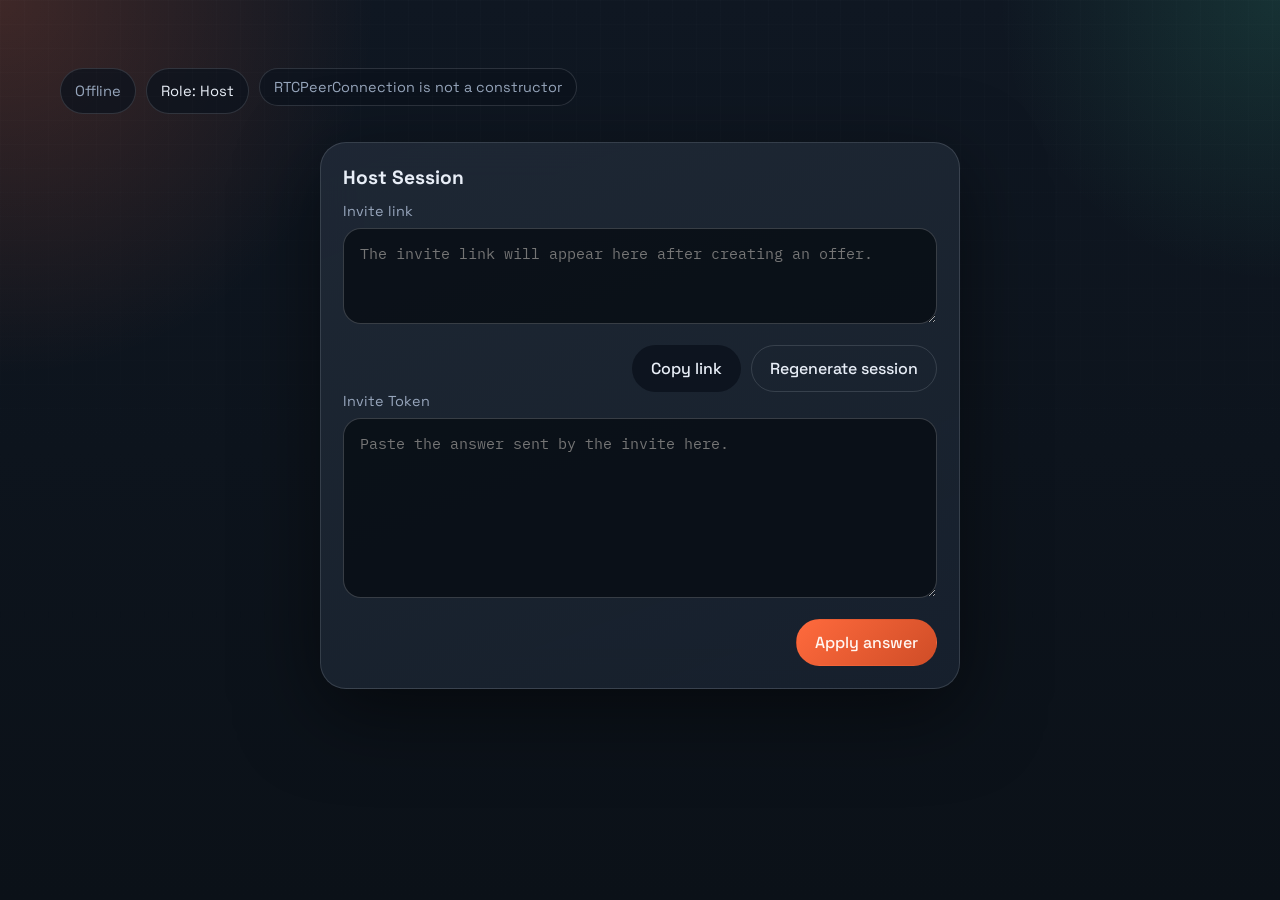
<file: index.html>
<!DOCTYPE html>
<html lang="en">
<head>
  <meta charset="UTF-8">
  <meta name="viewport" content="width=device-width, initial-scale=1.0">
  <title>WebRTC Duo Chat</title>
  <meta name="description" content="Simple WebRTC chat between two web pages, GitHub Pages compatible.">
  <link rel="preconnect" href="https://fonts.googleapis.com">
  <link rel="preconnect" href="https://fonts.gstatic.com" crossorigin>
  <link href="https://fonts.googleapis.com/css2?family=Space+Grotesk:wght@400;500;700&family=IBM+Plex+Mono:wght@400;500&display=swap" rel="stylesheet">
  <link rel="stylesheet" href="./styles.css">
</head>
<body>
  <div class="page-shell">
    <header class="hero">
      <div class="status-bar">
        <span id="connectionBadge" class="badge badge-idle">Offline</span>
        <span id="roleBadge" class="badge">Role: Host</span>
        <span id="channelState" class="badge">Channel closed</span>
      </div>
    </header>

    <main class="grid">
      <section class="panel panel-accent">
        <h2>Host Session</h2>
        <label class="field-label" for="inviteLink">Invite link</label>
        <textarea id="inviteLink" class="code-box compact-box" readonly placeholder="The invite link will appear here after creating an offer."></textarea>
        <div class="action-row compact-row">
          <button id="copyInviteLinkButton" class="button">Copy link</button>
          <button id="regenerateOfferButton" class="button button-ghost">Regenerate session</button>
        </div>
        <label class="field-label" for="remoteSignal">Invite Token</label>
        <textarea id="remoteSignal" class="code-box" placeholder="Paste the answer sent by the invite here."></textarea>
        <div class="action-row compact-row">
          <button id="applyAnswerButton" class="button button-primary">Apply answer</button>
        </div>
      </section>
    </main>
  </div>

  <template id="messageTemplate">
    <article class="message">
      <header>
        <span class="message-author"></span>
        <time class="message-time"></time>
      </header>
      <p class="message-body"></p>
    </article>
  </template>

  <script type="module" src="./host.js"></script>
</body>
</html>
</file>
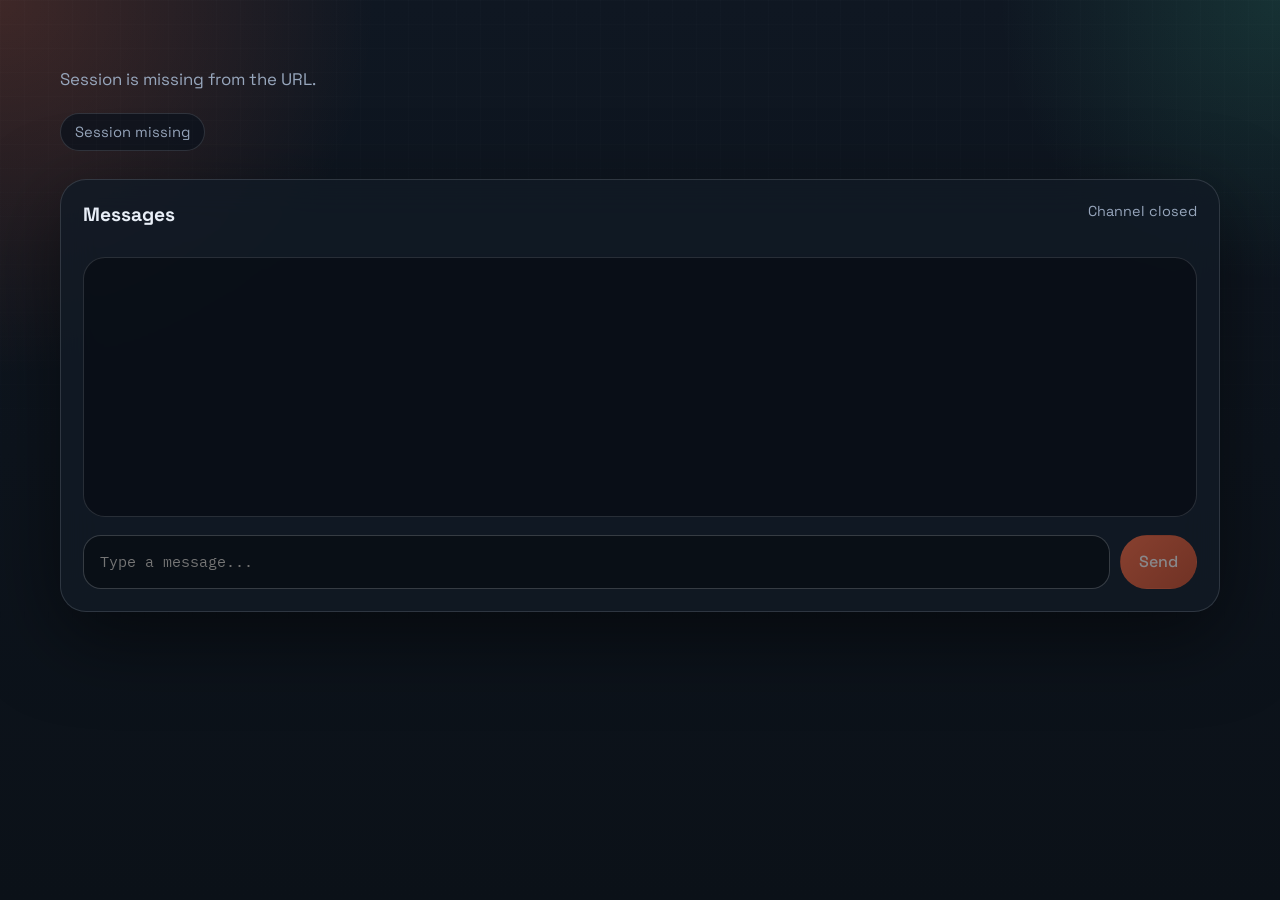
<file: chat.html>
<!DOCTYPE html>
<html lang="en">
<head>
  <meta charset="UTF-8">
  <meta name="viewport" content="width=device-width, initial-scale=1.0">
  <title>WebRTC Chat</title>
  <meta name="description" content="WebRTC chat page.">
  <link rel="preconnect" href="https://fonts.googleapis.com">
  <link rel="preconnect" href="https://fonts.gstatic.com" crossorigin>
  <link href="https://fonts.googleapis.com/css2?family=Space+Grotesk:wght@400;500;700&family=IBM+Plex+Mono:wght@400;500&display=swap" rel="stylesheet">
  <link rel="stylesheet" href="./styles.css">
</head>
<body>
  <div class="page-shell">
    <header class="hero">
      <p id="chatMeta" class="hero-copy">Waiting for session bridge...</p>
      <div class="status-bar">
        <span id="connectionBadge" class="badge badge-idle">Offline</span>
      </div>
    </header>

    <main class="grid">
      <section class="panel panel-chat">
        <div class="chat-header">
          <div>
            <h2>Messages</h2>
          </div>
          <span id="channelState">Channel closed</span>
        </div>
        <div id="messages" class="messages" aria-live="polite"></div>
        <form id="chatForm" class="chat-form">
          <label class="sr-only" for="messageInput">Message</label>
          <input id="messageInput" type="text" maxlength="800" placeholder="Type a message..." autocomplete="off" disabled>
          <button id="sendButton" class="button button-primary" type="submit" disabled>Send</button>
        </form>
      </section>
    </main>
  </div>

  <template id="messageTemplate">
    <article class="message">
      <header>
        <span class="message-author"></span>
        <time class="message-time"></time>
      </header>
      <p class="message-body"></p>
    </article>
  </template>

  <script type="module" src="./chat.js"></script>
</body>
</html>
</file>
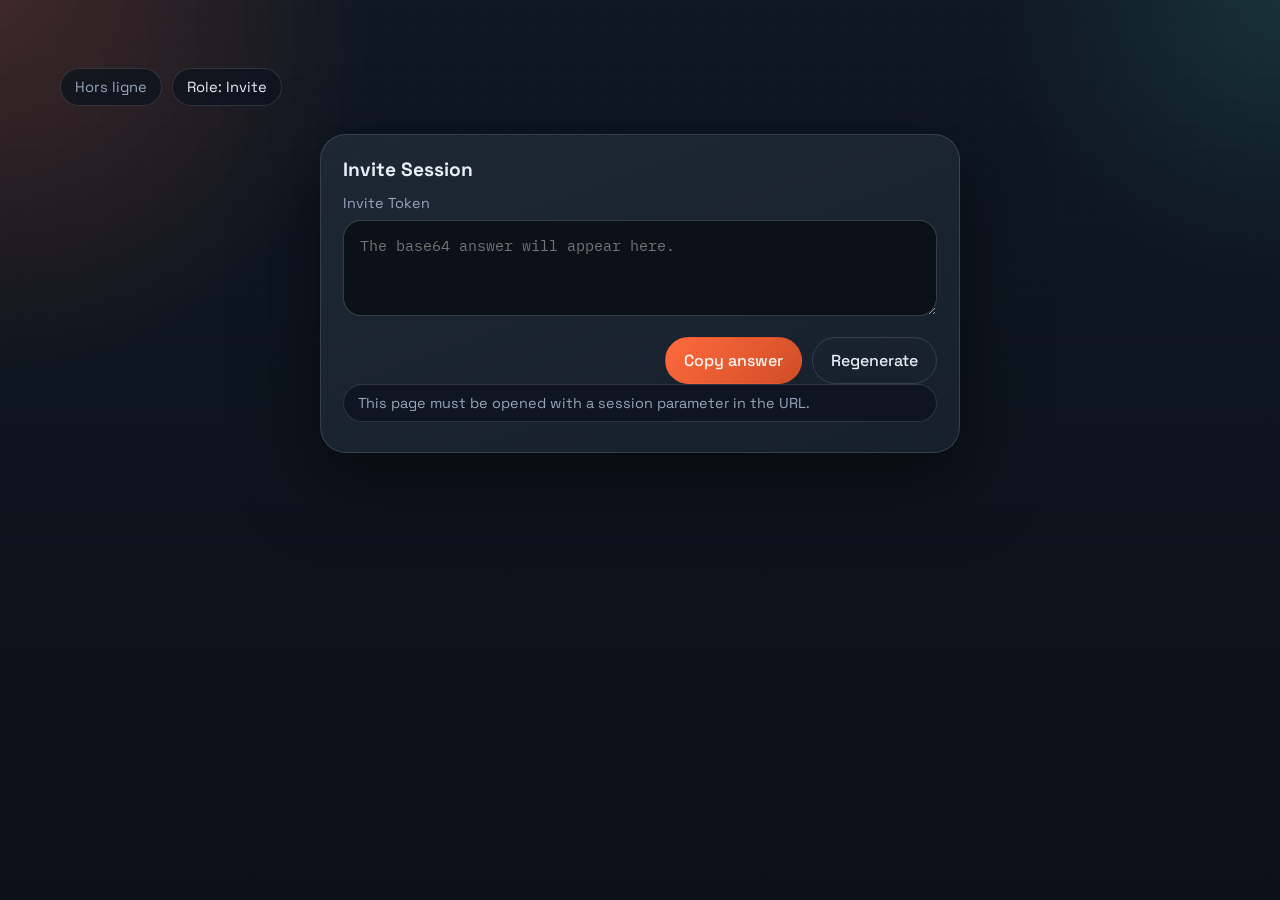
<file: join.html>
<!DOCTYPE html>
<html lang="en">
<head>
  <meta charset="UTF-8">
  <meta name="viewport" content="width=device-width, initial-scale=1.0">
  <title>WebRTC Invite</title>
  <meta name="description" content="WebRTC invite page: accepts an offer from the URL and generates an answer.">
  <link rel="preconnect" href="https://fonts.googleapis.com">
  <link rel="preconnect" href="https://fonts.gstatic.com" crossorigin>
  <link href="https://fonts.googleapis.com/css2?family=Space+Grotesk:wght@400;500;700&family=IBM+Plex+Mono:wght@400;500&display=swap" rel="stylesheet">
  <link rel="stylesheet" href="./styles.css">
</head>
<body>
  <div class="page-shell">
    <header class="hero">
      <div class="status-bar">
        <span id="connectionBadge" class="badge badge-idle">Offline</span>
        <span id="roleBadge" class="badge">Role: Invite</span>
      </div>
    </header>

    <main class="grid">
      <section class="panel panel-accent">
        <h2>Invite Session</h2>
        <label class="field-label" for="answerBase64">Invite Token</label>
        <textarea id="answerBase64" class="code-box compact-box" readonly placeholder="The base64 answer will appear here."></textarea>
        <div class="action-row compact-row">
          <button id="copyAnswerButton" class="button button-primary">Copy answer</button>
          <button id="regenerateAnswerButton" class="button button-ghost">Regenerate</button>
        </div>
        <span id="channelState" class="badge">Channel closed</span>
      </section>
    </main>
  </div>

  <template id="messageTemplate">
    <article class="message">
      <header>
        <span class="message-author"></span>
        <time class="message-time"></time>
      </header>
      <p class="message-body"></p>
    </article>
  </template>

  <script type="module" src="./join.js"></script>
</body>
</html>
</file>
<file: styles.css>
:root {
  --bg: #0b1118;
  --panel: rgba(18, 26, 37, 0.82);
  --panel-strong: rgba(24, 33, 46, 0.92);
  --text: #e8eef7;
  --muted: #97a6bc;
  --line: rgba(232, 238, 247, 0.14);
  --accent: #ff6a3d;
  --accent-deep: #cf4d27;
  --accent-soft: #3a261f;
  --ok: #45d4a2;
  --shadow: 0 24px 80px rgba(0, 0, 0, 0.5);
}

* {
  box-sizing: border-box;
}

body {
  margin: 0;
  min-height: 100vh;
  font-family: "Space Grotesk", sans-serif;
  color: var(--text);
  background:
    radial-gradient(circle at top left, rgba(255, 106, 61, 0.2), transparent 24%),
    radial-gradient(circle at top right, rgba(69, 212, 162, 0.14), transparent 18%),
    linear-gradient(180deg, #0f1722 0%, var(--bg) 100%);
}

body::before {
  content: "";
  position: fixed;
  inset: 0;
  pointer-events: none;
  background-image: linear-gradient(rgba(232, 238, 247, 0.035) 1px, transparent 1px),
    linear-gradient(90deg, rgba(232, 238, 247, 0.035) 1px, transparent 1px);
  background-size: 24px 24px;
  mask-image: linear-gradient(180deg, rgba(0, 0, 0, 0.4), transparent 80%);
}

.page-shell {
  width: min(1160px, calc(100% - 32px));
  margin: 0 auto;
  padding: 48px 0 56px;
}

.hero {
  margin-bottom: 28px;
}

.eyebrow {
  margin: 0 0 12px;
  font-size: 0.82rem;
  letter-spacing: 0.24em;
  text-transform: uppercase;
  color: var(--accent-deep);
}

h1,
h2 {
  margin: 0;
}

h1 {
  max-width: 10ch;
  font-size: clamp(2.8rem, 6vw, 5.8rem);
  line-height: 0.92;
  letter-spacing: -0.06em;
}

h2 {
  font-size: 1.2rem;
  margin-bottom: 12px;
}

.hero-copy,
.section-copy,
.steps {
  color: var(--muted);
}

.hero-copy {
  max-width: 62ch;
  margin: 18px 0 0;
  font-size: 1.05rem;
  line-height: 1.6;
}

.status-bar {
  display: flex;
  flex-wrap: wrap;
  gap: 10px;
  margin-top: 20px;
}

.badge {
  display: inline-flex;
  align-items: center;
  gap: 8px;
  padding: 9px 14px;
  border-radius: 999px;
  border: 1px solid var(--line);
  background: rgba(12, 19, 29, 0.76);
  font-size: 0.92rem;
}

.badge-idle {
  color: var(--muted);
}

.badge-ready {
  color: var(--ok);
  border-color: rgba(69, 212, 162, 0.34);
  background: rgba(69, 212, 162, 0.12);
}

.grid {
  display: grid;
  grid-template-columns: repeat(2, minmax(0, 1fr));
  gap: 18px;
  justify-items: center;
}

.panel {
  position: relative;
  overflow: hidden;
  width: 100%;
  max-width: 640px;
  padding: 22px;
  border: 1px solid var(--line);
  border-radius: 26px;
  background: var(--panel);
  box-shadow: var(--shadow);
  backdrop-filter: blur(18px);
}

.panel-accent {
  background: linear-gradient(160deg, rgba(31, 40, 53, 0.96), var(--panel-strong));
}

.panel-chat {
  grid-column: 1 / -1;
  max-width: none;
  justify-self: stretch;
}

.grid > .panel:only-child {
  grid-column: 1 / -1;
  justify-self: center;
}

.steps {
  margin: 18px 0 0;
  padding-left: 18px;
  line-height: 1.65;
}

.field-label,
#channelState {
  display: block;
  margin-bottom: 8px;
  font-size: 0.9rem;
  color: var(--muted);
}

.code-box,
#messageInput {
  width: 100%;
  border: 1px solid rgba(232, 238, 247, 0.2);
  border-radius: 18px;
  background: rgba(9, 14, 22, 0.86);
  color: var(--text);
  font: 0.92rem/1.5 "IBM Plex Mono", monospace;
}

.code-box {
  min-height: 180px;
  padding: 14px 16px;
  resize: vertical;
}

.code-box.compact-box {
  min-height: 96px;
}

.action-row {
  display: flex;
  flex-wrap: wrap;
  gap: 10px;
  margin-top: 16px;
}

.compact-row {
  justify-content: flex-end;
}

.button {
  appearance: none;
  border: 1px solid transparent;
  border-radius: 999px;
  padding: 12px 18px;
  font: inherit;
  font-weight: 500;
  color: var(--text);
  background: rgba(12, 19, 29, 0.88);
  cursor: pointer;
  transition: transform 160ms ease, border-color 160ms ease, background 160ms ease;
}

.button:hover:not(:disabled) {
  transform: translateY(-1px);
  border-color: rgba(232, 238, 247, 0.24);
}

.button:disabled {
  opacity: 0.5;
  cursor: not-allowed;
}

.button-primary {
  color: #fff7f2;
  background: linear-gradient(135deg, var(--accent), var(--accent-deep));
}

.button-ghost {
  background: transparent;
  border-color: var(--line);
}

.chat-header {
  display: flex;
  align-items: start;
  justify-content: space-between;
  gap: 12px;
}

.messages {
  min-height: 260px;
  max-height: 420px;
  overflow: auto;
  margin: 18px 0;
  padding: 8px;
  border-radius: 22px;
  border: 1px solid var(--line);
  background: rgba(8, 13, 20, 0.76);
}

.message {
  width: min(100%, 720px);
  margin-bottom: 10px;
  padding: 12px 14px;
  border-radius: 18px;
  background: rgba(24, 33, 45, 0.92);
}

.message[data-author="Moi"] {
  margin-left: auto;
  background: rgba(255, 106, 61, 0.2);
}

.message header {
  display: flex;
  justify-content: space-between;
  gap: 12px;
  margin-bottom: 8px;
  font-size: 0.82rem;
  color: var(--muted);
}

.message-body {
  margin: 0;
  white-space: pre-wrap;
  word-break: break-word;
}

.chat-form {
  display: grid;
  grid-template-columns: 1fr auto;
  gap: 10px;
}

#messageInput {
  padding: 14px 16px;
  min-height: 54px;
}

.sr-only {
  position: absolute;
  width: 1px;
  height: 1px;
  padding: 0;
  margin: -1px;
  overflow: hidden;
  clip: rect(0, 0, 0, 0);
  white-space: nowrap;
  border: 0;
}

@media (max-width: 900px) {
  .grid {
    grid-template-columns: 1fr;
  }

  .panel-chat {
    grid-column: auto;
  }

  .chat-header {
    flex-direction: column;
  }
}

@media (max-width: 640px) {
  .page-shell {
    width: min(100% - 20px, 100%);
    padding-top: 28px;
  }

  .panel {
    padding: 18px;
    border-radius: 22px;
  }

  .chat-form {
    grid-template-columns: 1fr;
  }
}
</file>
